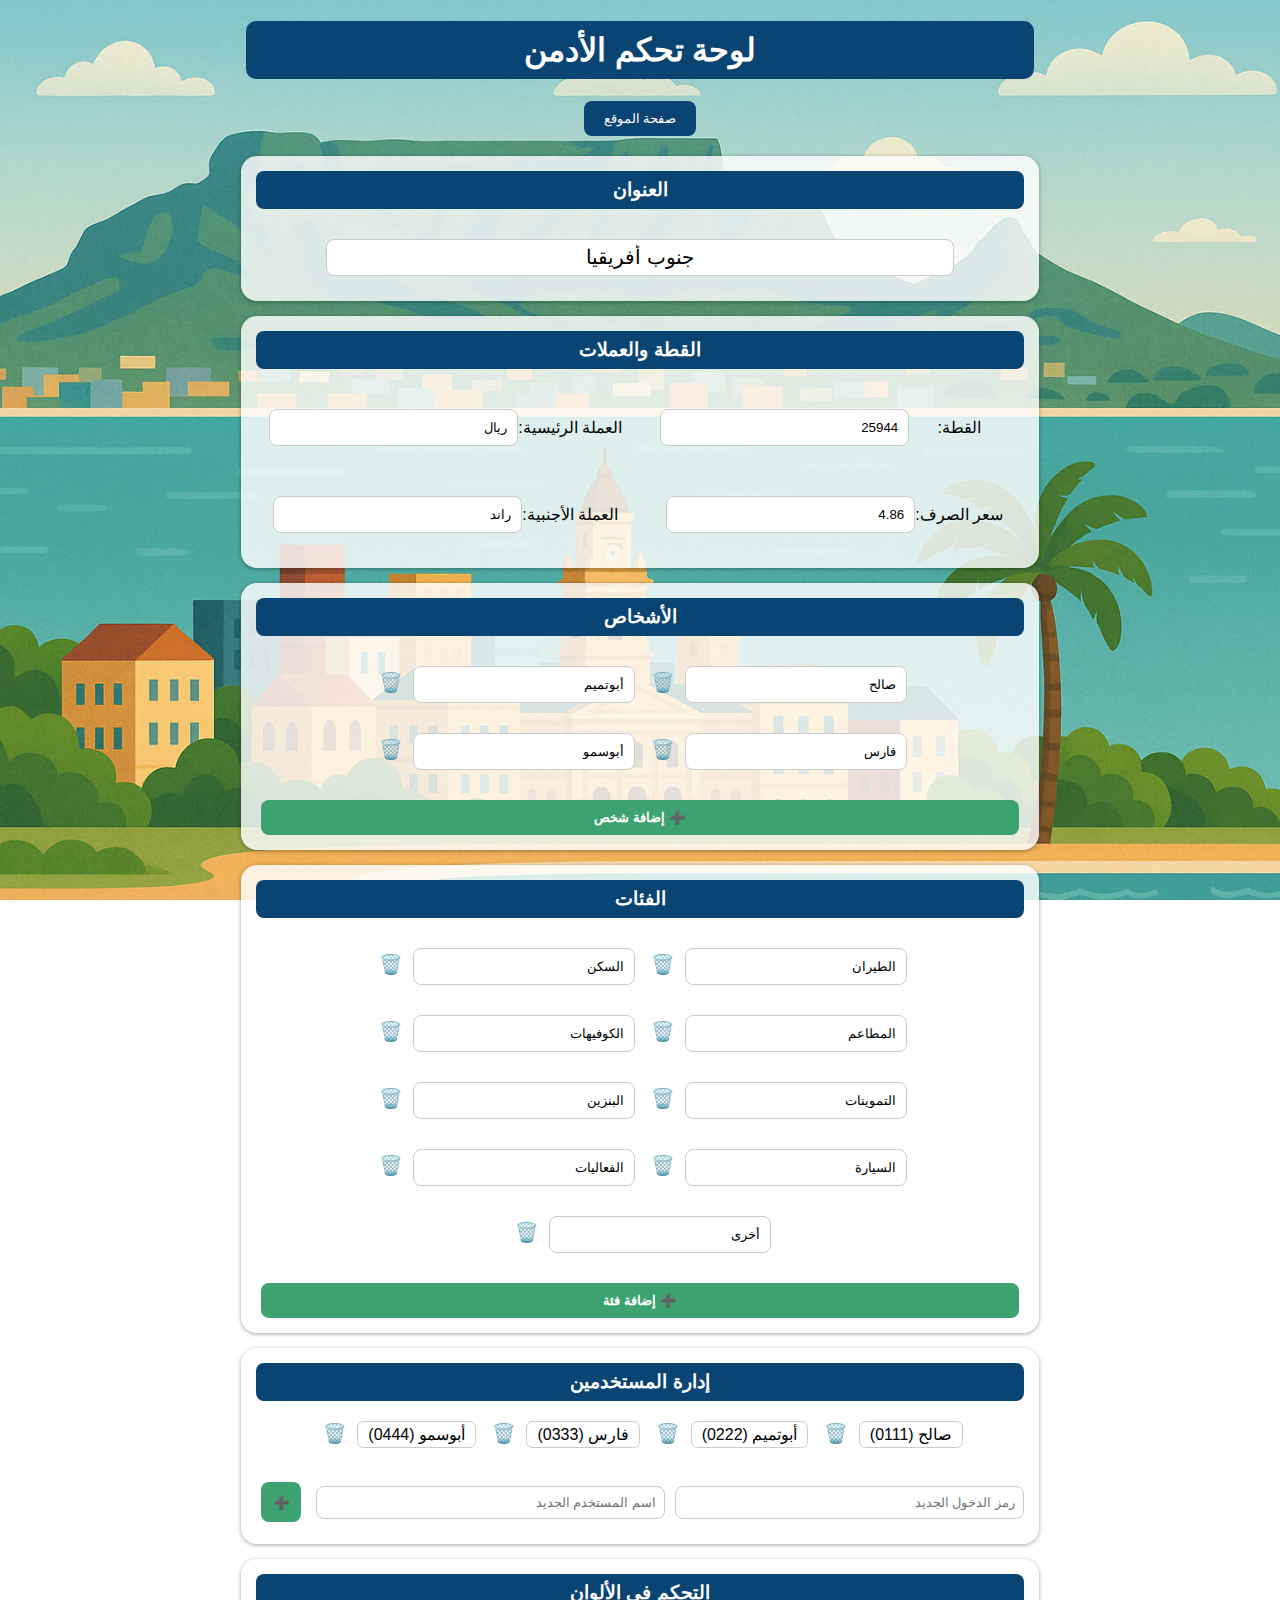
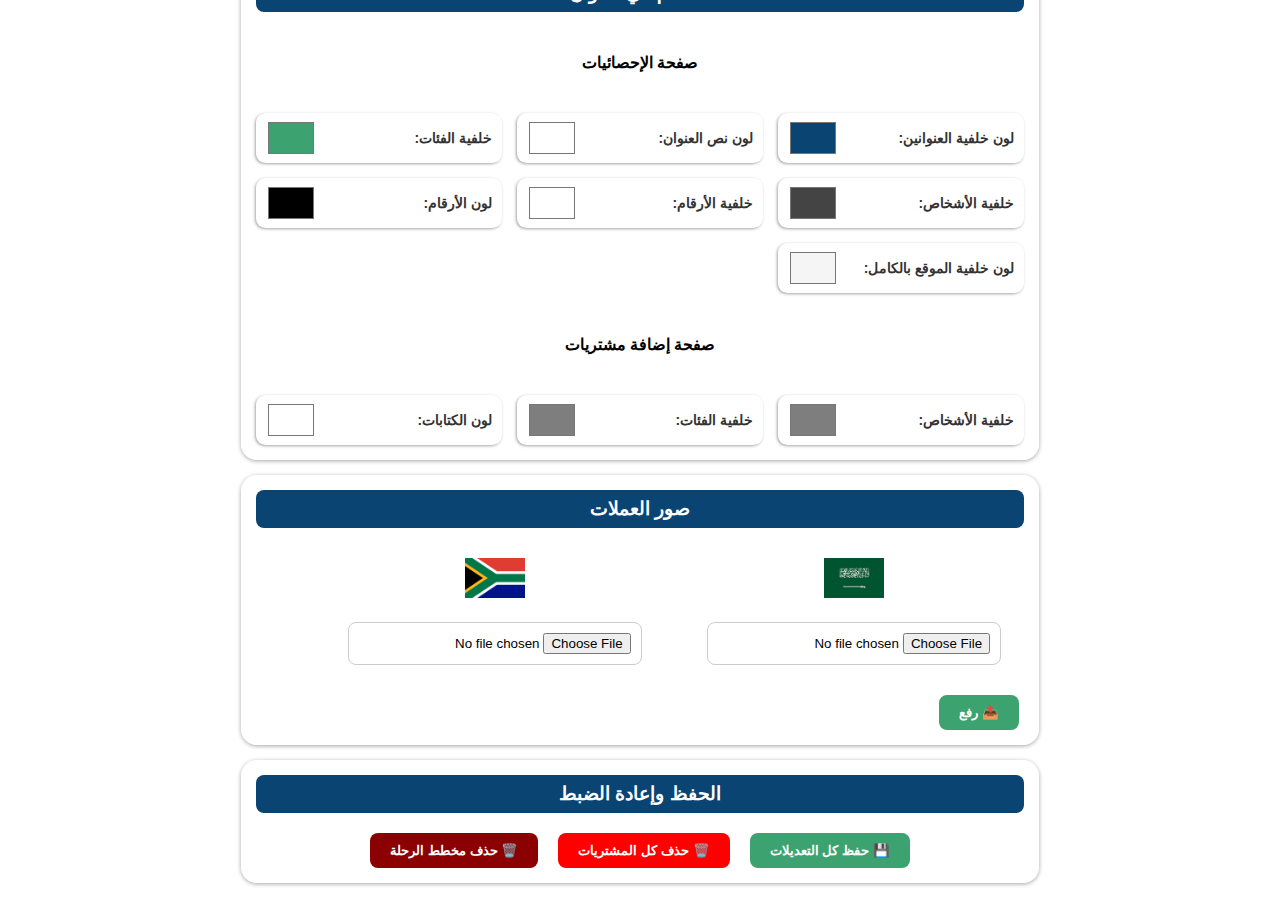
<file: admin.html>
<!DOCTYPE html>
<html lang="ar" dir="rtl">

<head>
    <meta charset="UTF-8" />
    <meta name="viewport" content="width=device-width, initial-scale=1.0" />
    <title>لوحة التحكم</title>
    <link rel="stylesheet" href="style.css?v=3" />
    <link rel="icon" href="favicon.png" type="image/png">
</head>

<body class="admin-body">
    <h1>لوحة تحكم الأدمن</h1>


    <div id="admin-panel" class="panel hidden">
        <div style="text-align: center; margin: 20px;">
            <a href="index.html" target="_blank">
                <button style="padding: 10px 20px; background-color: #0a4473; color: white; border: none; border-radius: 8px; cursor: pointer;">
              صفحة الموقع
            </button>
            </a>
        </div>
        <div class="admin-section">
            <h3>العنوان</h3>
            <div style="text-align: center;">
                <input id="input-title" type="text" placeholder="اكتب اسم الوجهة" style="font-size: 20px; text-align: center; border-radius: 8px; border: 1px solid #ccc; padding: 6px; width: 80%;" />
            </div>
        </div>
        
        <div class="admin-section">
            <h3>القطة والعملات</h3>
            <div class="group">
                <div class="amount-currency-row">
                    <label for="input-budget" style="width: 100px;">القطة:</label>
                    <input type="number" id="input-budget" placeholder="مبلغ القطة">
                </div>
        
                <div class="amount-currency-row">
                    <label for="input-main-currency">العملة الرئيسية:</label>
                    <input type="text" id="input-main-currency">
                </div>
                <div class="amount-currency-row">
                    <label for="input-rate">سعر الصرف:</label>
                    <input type="number" id="input-rate">
                </div>
                <div class="amount-currency-row">
                    <label for="input-alt-currency">العملة الأجنبية:</label>
                    <input type="text" id="input-alt-currency">
                </div>
            </div>
        </div>

        <div class="admin-section">
            <h3>الأشخاص</h3>
            <div id="people-list" class="editable-list sub-group"></div>
            <button onclick="addNewItem('person')">➕ إضافة شخص</button>
        </div>

        <div class="admin-section">
            <h3>الفئات</h3>
            <div id="categories-list" class="editable-list sub-group"></div>
            <button onclick="addNewItem('category')">➕ إضافة فئة</button>
        </div>

        <div class="admin-section">
            <h3>إدارة المستخدمين</h3>
            <div id="users-list" class="editable-list sub-group"></div>
        
            <div style="display: flex; gap: 10px; margin-top: 10px;align-items: center;">
                <input type="text" id="new-user-code" placeholder="رمز الدخول الجديد" style="flex: 1; padding: 8px;" />
                <input type="text" id="new-user-name" placeholder="اسم المستخدم الجديد" style="flex: 1; padding: 8px;" />
                <button onclick="addNewUser()" style="padding: 0px 0px;width: 40px;height: 40px;">➕</button>
            </div>
        </div>

        <div class="admin-section">
            <h3>التحكم في الألوان</h3>
            <h4>صفحة الإحصائيات</h4>
            <div class="color-group">
                <label>لون خلفية العنوانين:
                  <input type="color" id="color-title">
                </label>
                <label>لون نص العنوان:
                   <input type="color" id="color-title-text">
                        </label>
                <label>خلفية الفئات:
                  <input type="color" id="color-categories-bg">
                </label>
                <label>خلفية الأشخاص:
                  <input type="color" id="color-people-bg">
                </label>
                <label>خلفية الأرقام:
                  <input type="color" id="color-number-bg">
                </label>
                <label>لون الأرقام:
                  <input type="color" id="color-number-text">
                </label>
                <label>لون خلفية الموقع بالكامل:
                  <input type="color" id="color-body-bg">
                </label>
            </div>
            <h4>صفحة إضافة مشتريات</h4>
            <div class="color-group">
                <label>خلفية الأشخاص:
                              <input type="color" id="color-payers-bg">
                            </label>
                <label>خلفية الفئات:
                              <input type="color" id="color-categories-form-bg">
                            </label>
                <label>لون الكتابات:
                              <input type="color" id="color-payers-text">
                            </label>
            </div>
        </div>

        <div class="admin-section">
            <h3>صور العملات</h3>
            <div style="display: flex; gap: 20px; align-items: center; flex-wrap: wrap;">
                <div style="text-align: center;">
                    <img id="current-sar-img" src="images/sar.png" alt="ريال" style="width: 60px; height: 60px; object-fit: contain; border-radius: 8px;" />
                    <input type="file" id="sar-img-input" accept="image/*" />
                </div>
        
                <div style="text-align: center;">
                    <img id="current-zar-img" src="images/zar.png" alt="راند" style="width: 60px; height: 60px; object-fit: contain; border-radius: 8px;" />
                    <input type="file" id="zar-img-input" accept="image/*" />
                </div>
        
                <button onclick="uploadCurrencyImages()">📤 رفع</button>
            </div>
        </div>
        
        <div class="admin-section">
            <h3>الحفظ وإعادة الضبط</h3>
            <div class="sub-group">
                <button onclick="saveAllChanges()">💾 حفظ كل التعديلات</button>
                <button onclick="resetEntries()" style="background-color:red">🗑️ حذف كل المشتريات</button>
                <button onclick="resetPlan()" style="background-color:darkred; color:white;">🗑️ حذف مخطط الرحلة</button>
            </div>
        </div>

        

    </div>

    <script src="admin.js?v=3"></script>
</body>

</html>
</file>
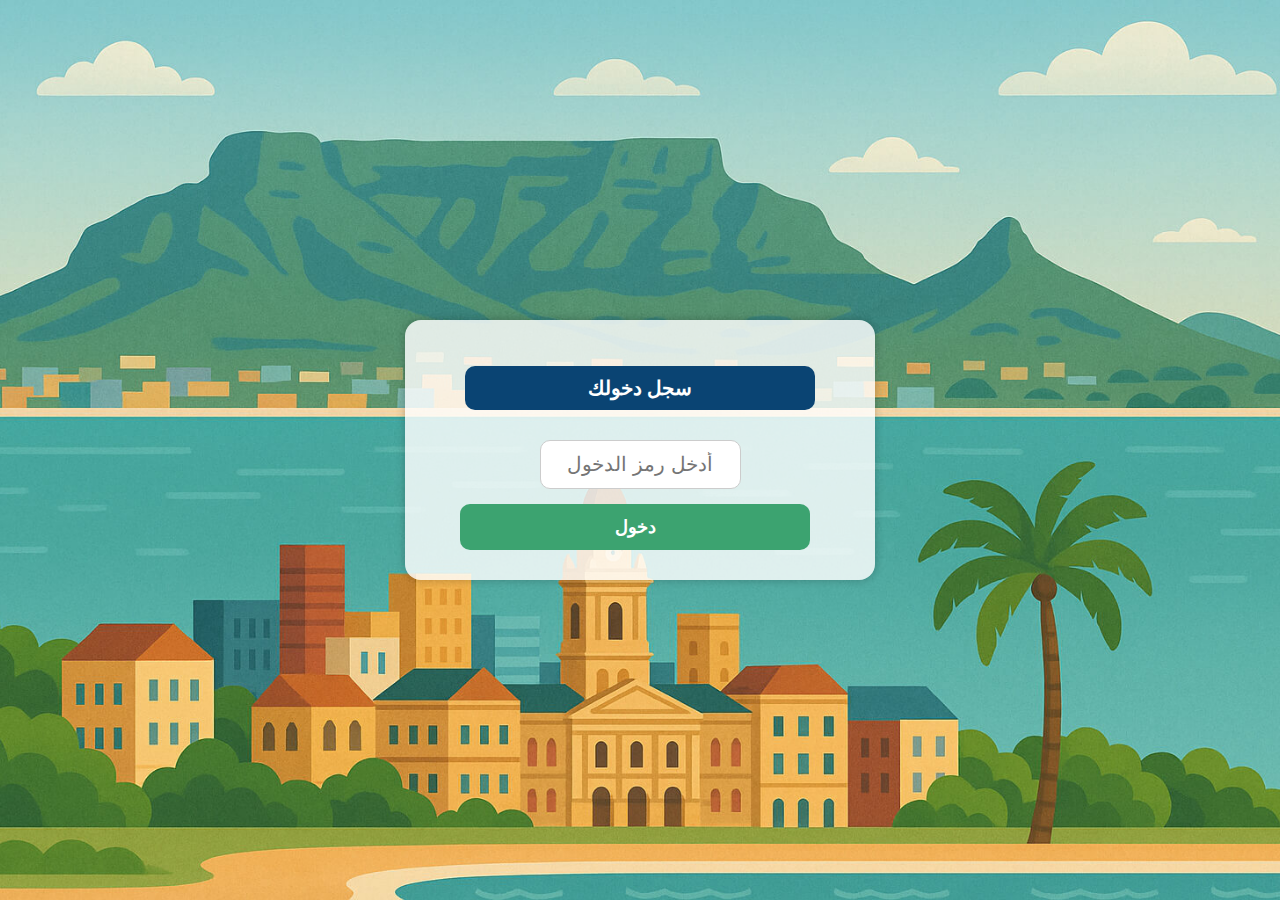
<file: login.html>
<!DOCTYPE html>
<html lang="ar" dir="rtl">

<head>
    <meta charset="UTF-8" />
    <meta name="viewport" content="width=device-width, initial-scale=1.0" />
    <title>تسجيل الدخول</title>
    <link rel="stylesheet" href="style.css?v=2" />
    <style>
        .login-wrapper {
            display: flex;
            justify-content: center;
            align-items: center;
            height: 100vh;
            text-align: center;
        }

        .login-box {
            background-color: #ffffffd1;
            padding: 30px 60px;
            border-radius: 1rem;
            box-shadow: 0 0 10px #0000003b;
            max-width: 350px;
            font-size: 20px;
            width: 90%;
        }

        .login-box h2 {
            background: #0a4473;
            color: white;
            padding: 10px;
            border-radius: 10px;
            font-size: 20px;
            margin-bottom: 20px;
        }

        .login-box input {
            width: 50%;
            padding: 12px;
            border-radius: 10px;
            border: 1px solid #ccc;
            margin-bottom: 15px;
            font-size: 20px;
            text-align: center;
        }

        .login-box button {
            width: 100%;
            padding: 12px;
            background-color: #3ca370;
            color: white;
            font-size: 18px;
            font-weight: bold;
            border: none;
            border-radius: 10px;
            cursor: pointer;
        }
    </style>
</head>

<body>
    <div class="login-wrapper">
        <div class="login-box">
            <h2>سجل دخولك</h2>
            <input type="text" id="login-code" placeholder="أدخل رمز الدخول" />
            <button onclick="login()">دخول</button>
        </div>
    </div>

    <script>
        function login() {
      const code = document.getElementById("login-code").value.trim();
      if (!code) return alert("أدخل رمز الدخول");

      fetch("data/users.json?v=" + Date.now())
        .then(res => res.json())
        .then(users => {
          const user = users.find(u => u.code === code);
          if (!user) {
            alert("رمز الدخول غير صحيح ❌");
          } else {
            localStorage.setItem("userName", user.name);
            window.location.href = "index.html";
          }
        });
    }
    </script>
</body>

</html>
</file>
<file: style.css>
body {
    font-family: Tahoma, sans-serif;
    background-image: url('background-desktop.jpg');
    background-size: cover;
    background-repeat: no-repeat;
    background-attachment: fixed;
    background-position: center;
    direction: rtl;
    margin: 0;
    padding: 0;
    text-align: -webkit-center;
}

.hidden {
    display: none !important;
}

.top-bar {
    max-width: 768px;
    margin: 0 auto 0px;
    background: #ffffffd4;
    border-radius: 1rem;
    box-shadow: 0 1px 3px #0000008f;
    margin: 0px 10px;
    padding: 5px;
}

.container {
    padding: 10px;
    max-width: 768px;
    background: #ffffffb3;
    margin: 10px 5px;
    padding-top: 1px;
    border-radius: 1rem;
}


h1 {
    background: #0a4473;
    color: #fff;
    padding: 10px;
    border-radius: 10px;
    text-align: center;
}

h2 {
    text-align: center;
    background: #0a4473;
    border-radius: 1rem;
    padding: 6px 0;
    color: white;
}

.buttons {
    margin: 20px 0;
}

button {
    margin: 0 5px;
    padding: 10px 20px;
    border: none;
    border-radius: 8px;
    cursor: pointer;
}

.totals {
    display: flex;
    justify-content: space-around;
    margin: 20px 0;
}

.box {
    display: flex;
    flex-direction: column;
    gap: 10px;
    align-items: center;
    margin: 3px;
    box-shadow: -2px 2px 2px #0000005e;
    padding: 10px;
    border-radius: 10px;
    color: #fff;
    width: 30%;
}

.box strong {
    background: white;
    padding: 4px 4px;
    color: black;
    border-radius: 0.6rem;
}

.green {
    background: #3ca370;
}

.black {
    background: #444;
}

.red {
    background: #e74c3c;
}

.categories,
.people,
.options {
    display: flex;
    flex-wrap: wrap;
    justify-content: center;
    gap: 10px;
}

.categories div,
.people div,
.options div {
    background: #3ca370;
    color: #fff;
    padding: 10px 15px;
    border-radius: 8px;
}

.hidden {
    display: none;
}

textarea,
input,
select {
    width: 80%;
    margin: 10px 0;
    padding: 10px;
    border-radius: 8px;
    border: 1px solid #ccc;
}

.options div {
    cursor: pointer;
    transition: 0.2s;
}

.options div:hover {
    background-color: #156f68;
}

.options div.selected {
    background-color: #3ca370 !important;
    box-shadow: 0 0 5px #3ca370;
}

#entries {
    background: white;
    padding: 20px;
    margin-top: 20px;
    border-radius: 10px;
    box-shadow: 0 0 10px #ccc;
    max-width: 1000px;
    margin-left: auto;
    margin-right: auto;
}

#entries h2 {
    margin-bottom: 20px;
}

#entries table {
    width: 100%;
    border-collapse: collapse;
    background: white;
    font-size: 17px;
    margin-top: 15px;
}

#entries th,
#entries td {
    border: 1px solid #ccc;
    padding: 10px;
    text-align: center;
}

#entries th {
    background: #eee;
}

#entries tr:nth-child(even) {
    background: #f1f1f1;
}

.buttons-scroll {
    display: flex;
    flex-wrap: nowrap;
    gap: 5px;
    overflow-x: auto;
    overflow-y: hidden;
    padding-bottom: 10px;
    scrollbar-width: none;
    justify-content: center;
}

.buttons-scroll button {
    flex-shrink: 0;
    white-space: nowrap;
}

.buttons-scroll::-webkit-scrollbar {
    display: none;
}

.buttons-scroll button {
    white-space: nowrap;
    flex-shrink: 0;
    width: auto;
    padding: 10px 20px;
    background: #7e7e7e;
    color: white;
    border-radius: 10px;
    border: none;
    cursor: pointer;
}

.category-boxes {
    display: flex;
    flex-wrap: wrap;
    gap: 10px;
    margin-top: 10px;
    justify-content: center;
}

.category-box {
    background-color: #3ca370;
    padding: 10px 5px;
    border-radius: 10px;
    width: fit-content;
    min-width: 185px;
    box-shadow: 0 0 5px rgba(0, 0, 0, 0.1);
    text-align: center;
    display: flex;
    flex-direction: column;
    gap: 10px 0;
}

.category-box span {
    display: block;
    margin-top: 5px;
    font-size: 25px;
    font-weight: bold;
    color: #ffffff;
}

.category-box span:nth-of-type(2) {
    font-size: 15px;
}

.category-box strong {
    font-size: 20px;
    color: #000;
    background: white;
    border-radius: 0.5rem;
}

button.active-tab {
    background-color: #3ca370 !important;
    color: white !important;
}

div#people .category-box {
    background: #444444;
}

.currency-toggle {
    display: flex;
    gap: 10px;
    justify-content: center;
    margin: 10px 0;
}

.currency-toggle button {
    padding: 10px 20px;
    border: 1px solid #ccc;
    border-radius: 8px;
    background-color: #f1f1f1;
    cursor: pointer;
    font-weight: bold;
    transition: 0.2s;
}

.currency-toggle button.active-currency {
    background-color: #0a4473;
    color: white;
    border-color: #0a4473;
}

.amount-currency-row {
    display: flex;
    gap: 0px;
    align-items: center;
    justify-content: center;
    margin: 10px 0;
}

.amount-currency-row input {
    flex: 0 0 60%;
}

.amount-currency-row button {
    flex: 0 0 15%;
    padding: 10px;
    border: 1px solid #ccc;
    border-radius: 8px;
    background-color: #7e7e7e;
    cursor: pointer;
    font-weight: bold;
    transition: 0.2s;
    color: white;
}

.amount-currency-row button.active-currency {
    background-color: #3ca370;
    color: white;
    border-color: #3ca370;
}

div#categories-form {
    display: grid;
    grid-template-columns: 1fr 1fr 1fr;
    text-align: center;
}

div#form {
    display: flex;
    flex-direction: column;
}

textarea#notes {
    width: 90%;
}

button#add-purchases {
    background: #3ca370;
    color: white;
    font-size: 20px;
    font-weight: 900;
    box-shadow: -2px 2px 0px 1px #4ebb85;
}

div#converter p {
    text-align: center;
}

.converter-row {
    display: flex;
    gap: 0px;
    justify-content: center;
    align-items: center;
    flex-wrap: wrap;
    margin-bottom: 10px;
    flex-direction: column;
}

.input-with-image {
    display: flex;
    flex-direction: row;
    align-items: center;
    width: fit-content;
}

.input-with-image input {
    width: 100%;
    margin-bottom: 5px;
}

.input-with-image img {
    width: 40px;
    height: auto;
    object-fit: contain;
    border-radius: 3px;
    box-shadow: unset;
    margin-right: 1rem;
}div#password-overlay h2 {
    padding: 0.7rem;
}div#per-person {
    font-size: 16px;
}
div#users-list .item span {
    background: #ffffff;
    border: 1px solid #cccccc;
    border-radius: 0.4rem;
    padding: 4px 10px;
}
@media (max-width: 768px) {
    body {
        background-image: url('background-phone.jpg');
    }

    h1 {
        font-size: 13px;
    }

    .top-bar {
        border-radius: 0rem 0rem 1rem 1rem;
    }

    .box {
        font-size: 14px;
    }

    h2 {
        font-size: 16px;
    }

    .category-box {
        min-width: 95px;
    }

    .category-box strong {
        font-size: 14px;
    }

    .category-box span {
        font-size: 16px;
    }

    .buttons-scroll button {
        font-size: 11px;
    }body {
        padding: 0 10px 10px;
        
    }.buttons-scroll {
        justify-content: unset;
    }div#per-person {
        font-size: 11px;
    }
    

}
/* تنسيقات صفحة الأدمن */

.admin-section {
    background: #ffffffd1;
    margin: 15px auto;
    max-width: 768px;
    border-radius: 1rem;
    padding: 15px;
    box-shadow: 0 1px 4px #0000005b;
    display: flex;
    flex-direction: column;
    gap: 20px;
}

.admin-section h3 {
    background-color: #0a4473;
    color: white;
    padding: 8px;
    border-radius: 8px;
    text-align: center;
    margin: 0;
}

.admin-section .group {
    display: flex;
    flex-direction: column;
    gap: 10px;
}

.admin-section .sub-group {
    display: flex;
    flex-wrap: wrap;
    gap: 10px;
    align-items: center;
    justify-content: center;
}

.admin-section .sub-group input[type="text"],
.admin-section .sub-group input[type="number"] {
    width: 200px;
    max-width: 100%;
    padding: 10px;
    border-radius: 8px;
    border: 1px solid #ccc;
}form#place-form button {
    background: #3ca370;
    color: #ffffff;
}

.admin-section button {
    padding: 10px 20px;
    border-radius: 8px;
    border: none;
    background-color: #3ca370;
    color: white;
    font-weight: bold;
    cursor: pointer;
}

.admin-section .color-group {
    display: grid;
    grid-template-columns: 1fr 1fr 1fr;
    gap: 15px;
    justify-content: space-between;
}

.admin-section .color-group label {
    display: flex;
    flex-direction: row;
    gap: 5px;
    font-weight: bold;
    color: #333;
    font-size: 14px;
    background: white;
    align-items: center;
    padding: 5px 10px;
    border-radius: 0.6rem;
    justify-content: space-between;
    box-shadow: -1px 1px 3px #a5a5a5;
}

.admin-section .color-group input[type="color"] {
    width: 50px;
    height: 40px;
    cursor: pointer;
    padding: 0;
    margin: 0;
    background: unset;
    border: unset;
}

.admin-section .user-box {
    display: flex;
    align-items: center;
    justify-content: center;
    gap: 8px;
    background: #eee;
    padding: 5px 10px;
    border-radius: 8px;
    font-weight: bold;
}

.admin-section .user-box .delete-user {
    background: #e74c3c;
    border: none;
    padding: 4px 8px;
    color: white;
    border-radius: 6px;
    cursor: pointer;
}.admin-section .group {
    display: grid;
    grid-template-columns: 1fr 1fr;
}body.admin-body h1 {
    max-width: 768px;
}

@media (max-width: 420px) {
    .admin-section .group {
        display: grid;
        grid-template-columns: 1fr;
    }
}

@media (max-width: 670px) {
.admin-section .color-group {
        grid-template-columns: 1fr 1fr;
    }.admin-section .color-group label {
        font-size: 12px;
    }

}@media (max-width: 330px) {
    .admin-section .color-group {
        grid-template-columns: 1fr;
    }
}
.login-box {
    padding: 30px 60px;
}button#apply-edits {
    width: 53%;
    background: #3ca370;
    color: white;
    font-size: 19px;
}.entries-controls input#search-input {
    width: 60%;
}select#font-size-selector {
    width: unset;
}select#sort-selector {
    width: 33%;
    float: left;
}

@media (max-width: 768px) {
    #entries {
        overflow-x: auto;
    }

    #entries table {
        width: max-content;
    }

    .entries-header {
        flex-direction: column;
        align-items: flex-start;
    }.entries-controls input#search-input {
        width: 37%;
    }.entries-controls button {
        width: 14%;
        font-size: 15px;
        padding: 10px 0px;
    }
    select#font-size-selector {
        width: 14%;
        font-size: 14px;
        padding: 10px 0px;
        margin: 0;
    }
}

@media print {
    .table-container {
        overflow: visible !important;
    }

    #entries-table {
        width: 100% !important;
        display: table !important;
        table-layout: auto !important;
        white-space: normal !important;
    }

    #entries-table td,
    #entries-table th {
        white-space: normal !important;
    }

    .edit-col,
    .buttons-scroll,
    #font-size-selector,
    #sort-selector,
    #search-input,
    #apply-edits,
    .delete-row {
        display: none !important;
    }

    body {
        background: white !important;
    }

    /* إلغاء الحواف إذا فيه */
    * {
        box-shadow: none !important;
    }
}
/* ====== مخطط الرحلة ====== */

#plan {
    background: rgba(255, 255, 255, 0.9);
    padding: 15px;
    border-radius: 10px;
    margin-top: 20px;
}

#plan h2 {
    background-color: #003366;
    color: white;
    padding: 10px;
    border-radius: 6px;
    font-size: 18px;
    margin-bottom: 10px;
}

#plan-form label,#place-form label {
    display: block;
    margin-top: 10px;
    font-weight: bold;
}

#plan-form input[type="text"],
#plan-form input[type="url"],
#plan-form input[type="number"],
#plan-form textarea,
#plan-form input[type="file"] {
    width: 100%;
    padding: 8px;
    border: 1px solid #ccc;
    border-radius: 5px;
    margin-top: 4px;
    box-sizing: border-box;
}

#plan-form button[type="submit"],#place-form button[type="submit"] {
    background-color: #3ca370;
    color: white;
    padding: 10px 20px;
    border: none;
    border-radius: 6px;
    cursor: pointer;
    margin-top: 15px;
    display: block;
}

#plan-form button[type="submit"]:hover,#place-form button[type="submit"]:hover {
    background-color: #003366;
}

#plan-table {
    width: 100%;
    border-collapse: collapse;
    margin-top: 10px;
    font-size: 14px;
}

#plan-table th,
#plan-table td {
    padding: 8px;
    text-align: center;
    border: 1px solid #ccc;
    vertical-align: middle;
}

#plan-table td img.plan-img-thumb {
    width: 60px;
    height: 60px;
    object-fit: cover;
    border-radius: 4px;
    cursor: pointer;
}

#plan-table td a {
    color: #0077cc;
    text-decoration: underline;
}

#plan-table td a:hover {
    color: #004488;
}

#plan-table tr.completed {
    opacity: 0.5;
    text-decoration: line-through;
}
.day-header {
    font-size: 18px;
    background-color: #004466;
    color: white;
    padding: 8px 12px;
    margin-top: 25px;
    border-radius: 6px;
}

.sub-plan-table {
    width: 100% !important;
    border-collapse: collapse;
    margin-top: 5px;
    margin-bottom: 20px;
    table-layout: fixed;
}

.sub-plan-table th,
.sub-plan-table td {
    padding: 8px;
    border: 1px solid #ccc;
    text-align: center;
}
.sub-plan-table th:nth-child(1),
.sub-plan-table td:nth-child(1) {
    width: 10px;
}
.sub-plan-table th:nth-child(2),
.sub-plan-table td:nth-child(2) {
    width: 30px;
}

.sub-plan-table th:nth-child(3),
.sub-plan-table td:nth-child(3) {
    width: 70px;
}

.sub-plan-table th:nth-child(5),
.sub-plan-table td:nth-child(5) {
    width: 35px;
}
.sub-plan-table th:nth-child(4),
.sub-plan-table td:nth-child(4) {
    width: 70px;
}
.sub-plan-table th:nth-child(6),
.sub-plan-table td:nth-child(6) {
    width: 70px;
}
.sub-plan-table th:nth-child(7),
.sub-plan-table td:nth-child(7) {
    width: 100px;
    white-space: normal;
    word-wrap: break-word;
}
.sub-plan-table th:nth-child(8),
.sub-plan-table td:nth-child(8) {
    width: 20px;
}.sub-plan-table th:nth-child(9),
.sub-plan-table td:nth-child(9) {
    width: 30px;
}


.rating-stars span {
    padding: 0 3px;
    font-size: 25px;
}

.rating-stars span.active {
    color: gold;
}.star-rating {
    display: flex;
    gap: 2px;
    direction: ltr;
    justify-content: center;
}

.star-rating.readonly .star {
    pointer-events: none;
}

.star {
    font-size: 18px;
    color: #ccc;
}

.star.filled {
    color: #ffc107;
}button.plan-delete {
    padding: 0rem;
    background: unset;
}

.rating-stars {
    direction: rtl;
    font-size: 24px;
    color: #ccc;
    cursor: pointer;
    margin-bottom: 10px;
}

.star {
    color: #ccc;
    transition: color 0.2s;
}

.star.hovered,
.star.selected {
    color: #ffc107;
}
form#plan-form{
    display: grid;
    grid-template-columns: 1fr 1fr;
}button#plan-addbutton{
    grid-column: 1/3;
    font-size: 20px;
}
form#place-form {
    display: flex;
    justify-content: center;
}


@media (max-width: 768px) {
form#plan-form {
        grid-template-columns: 30% 70%;
    }input#plan-search {
        width: 70% !important;
    }
                .plan-table-container {
                    overflow-x: auto;
                    width: 100%;
                }
        
                .plan-table-container table {
                    font-size: 12px;
                }
        
                .plan-table-container td,
                .plan-table-container th {
                    padding: 4px;
                    white-space: nowrap;
                }
        
                .plan-table-container .star {
                    font-size: 16px;
                }
        
                .plan-table-container .plan-img {
                    width: 50px;
                    height: auto;
                }
                                div#place-rate textarea,
                                input,
                                div#place-rate select {
                                    width: 41%;
                                }
                                                                div#place-rate {
                                                                    flex-wrap: wrap;
                                                                }
}button#toggle-form-btn,button#toggle-place-form {
    background: #3ca370;
    color: white;
    font-weight: bold;
    font-family: Tahoma, sans-serif;
}
.plan-img:hover {
    opacity: 0.85;
    transform: scale(1.02);
    transition: all 0.2s ease;
}button#plan-CloseImg {
    position: absolute;
    top: -10px;
    left: -20px;
    background: white;
    border: none;
    border-radius: 31%;
    cursor: pointer;
    font-size: 30px;
    color: red;
    padding: 0px 7px;
}

.image-modal {
    display: none;
    position: fixed;
    top: 0;
    right: 0;
    bottom: 0;
    left: 0;
    background: rgba(0, 0, 0, 0.7);
    z-index: 1000;
    justify-content: center;
    align-items: center;
}

.image-modal-content {
    position: relative;
        max-width: 90vw;
        max-height: 90vh;
        background: white;
        border-radius: 1rem;
        box-sizing: border-box;
        display: flex;
        flex-direction: column;
        align-items: center;
}

.image-modal-content img {
    max-width: 100%;
        max-height: 80vh;
        object-fit: contain;
        border-radius: 1rem;
}

.close-button {
    position: absolute;
    top: 8px;
    left: 8px;
    background: transparent;
    border: none;
    font-size: 24px;
    color: #444;
    cursor: pointer;
}strong#welcome-user {
    color: #e74c3c;
}

.tab-button {
    background-color: #7e7e7e;
    border: none;
    padding: 10px 20px;
    margin: 0 5px;
    cursor: pointer;
    font-weight: bold;
    border-radius: 8px;
    color: white;
}

.tab-button.active {
    background-color: #ccc;
}
.places-table {
    width: 100%;
    border-collapse: collapse;
}

.places-table th,
.places-table td {
    border: 1px solid #ccc;
    padding: 8px;
    text-align: center;
}

.places-table th {
    background-color: #f0f0f0;
}



.places-table th,
.places-table td {
    padding: 8px;
    white-space: nowrap;
    text-align: center;
    font-size: 14px;
}

.places-table {
    width: 100%;
    border-collapse: collapse;
    table-layout: auto;
}

.places-table th {
    background-color: #f0f0f0;
    font-weight: bold;
}

button#next-button {
    background: #3ca370;
    color: white;
}button#skip-button {
    background: #7e7e7e;
    color: white;
}

.table-wrapper {
    overflow-x: auto;
    width: 100%;
}

.table-wrapper table {
    width: 100%;
}.input-error {
    border: 2px solid red !important;
}

.error-message {
    color: red;
    font-size: 13px;
    margin-top: 5px;
    display: none;
}
.tab-button.active {
    background-color: #3ca370;
    color: white;
}.places-table th:nth-child(8) {
    width: 30px;
}.places-table th:nth-child(5) {
    width: 40px;
}.places-table th:nth-child(4) {
    width: 30px;
}


.step-buttons {
    display: flex;
    justify-content: space-between;
    gap: 10px;
    margin-top: 10px;
}

.step-buttons button {
    background-color: #3ca370;
        color: white;
        border: none;
        border-radius: 6px;
        cursor: pointer;
        margin: 10px 0;
        padding: 10px;
        display: block;
}

.skip-button {
    margin-top: 10px;
    display: block;
    width: 100%;
    padding: 10px;
    border: none;
    border-radius: 8px;
    background-color: #ccc;
    color: #000;
    font-weight: bold;
}button#skip-button {
    background: #0a4473 !important;
}button.prev-button {
    background: #7e7e7e !important;
}textarea,
form#place-form input,
form#place-form select {
    width: 80%;
    margin: 10px 0;
    padding: 10px;
    border-radius: 8px;
    border: 1px solid #ccc;
    max-width: 160px;
    min-width: 160px;
    min-height: 25px;
}

textarea#notes {
    max-width: unset;
    min-width: unset;
    align-self: center;
}table.sub-plan-table td {
    white-space: normal;
}
</file>
